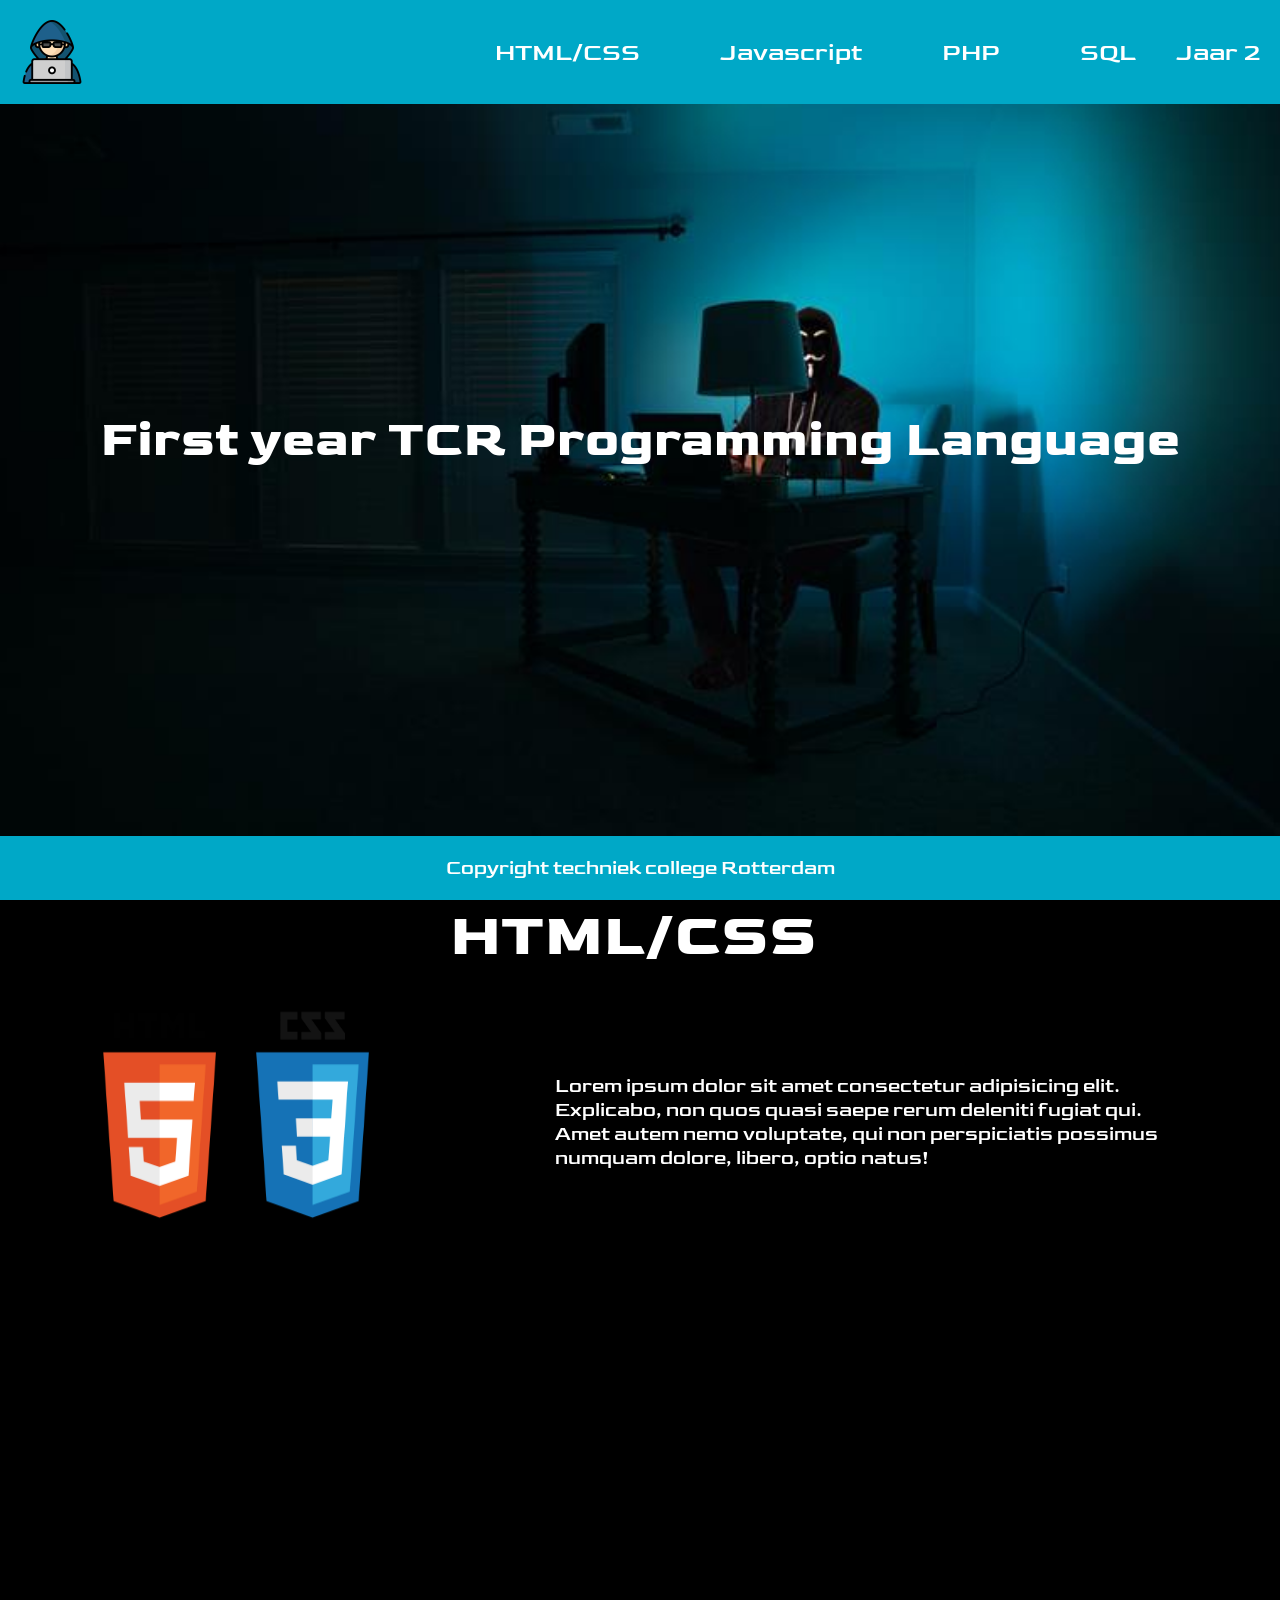
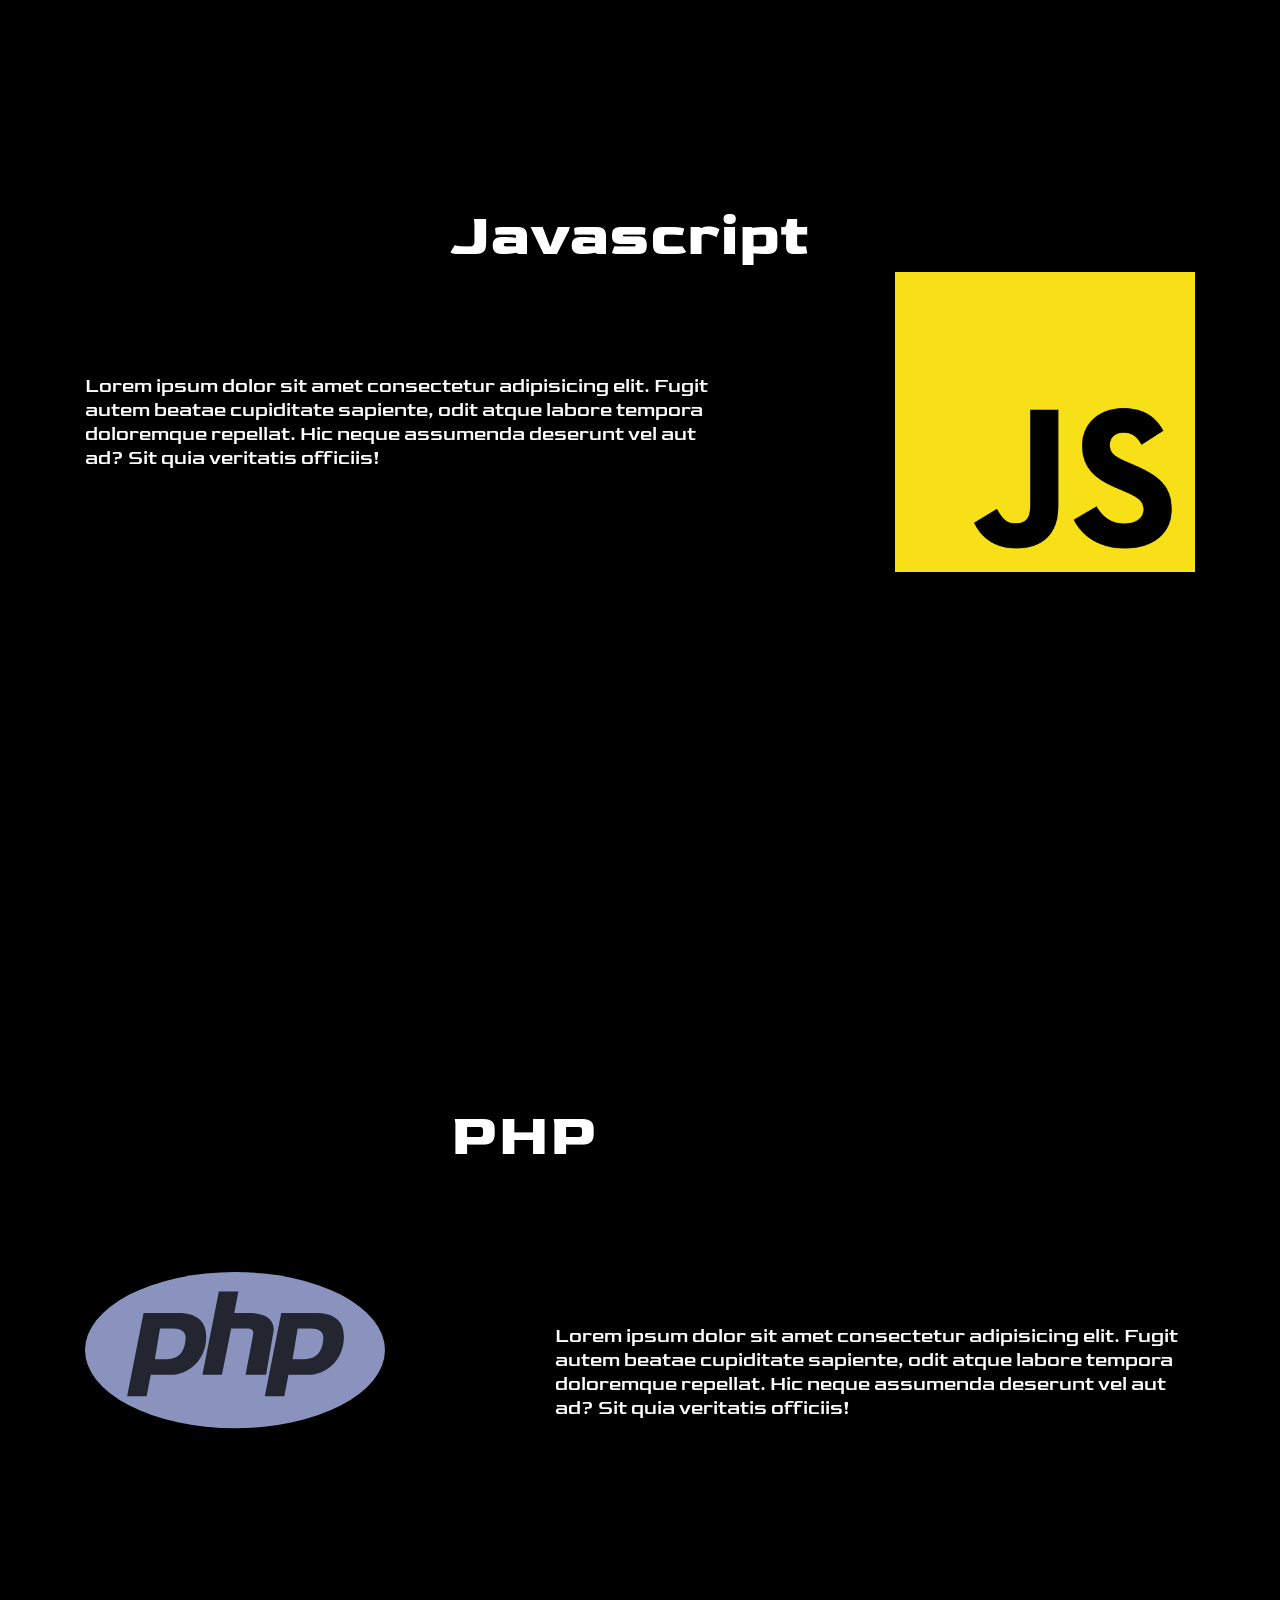
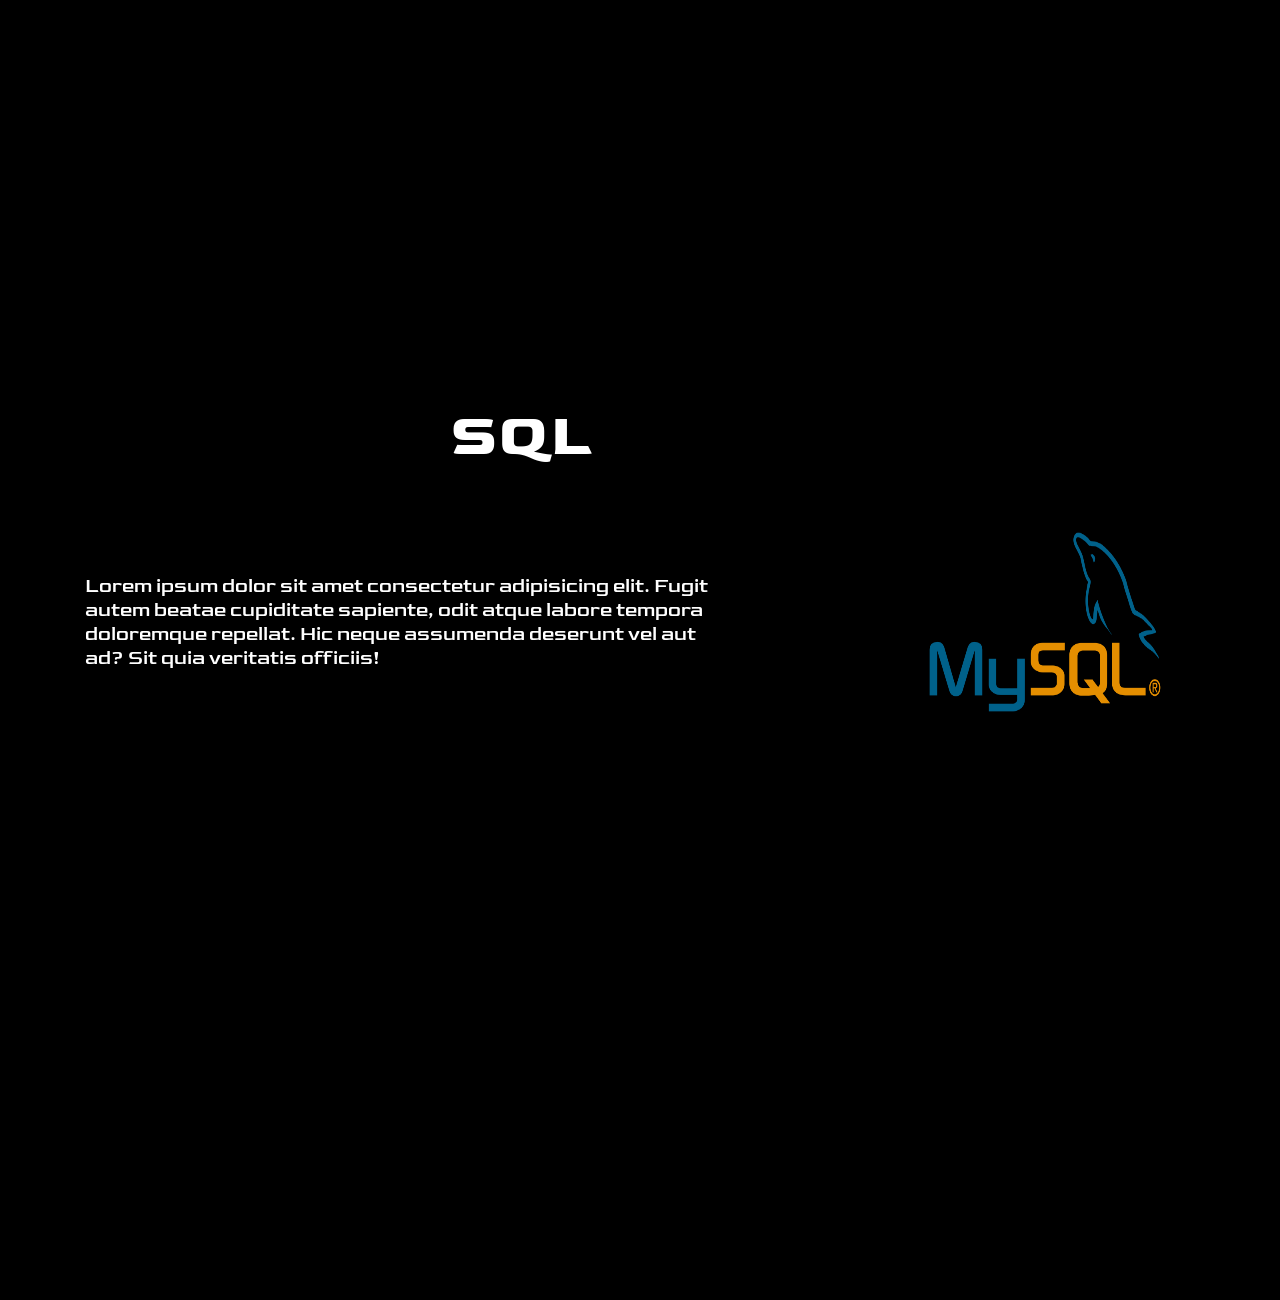
<file: first_year_tcr_exercise/index.html>
<!DOCTYPE html>
<html lang="en">
  <head>
    <meta charset="UTF-8" />
    <meta http-equiv="X-UA-Compatible" content="IE=edge" />
    <meta name="viewport" content="width=device-width, initial-scale=1.0" />
    <link rel="preconnect" href="https://fonts.googleapis.com" />
    <link rel="preconnect" href="https://fonts.gstatic.com" crossorigin />
    <link
      href="https://fonts.googleapis.com/css2?family=Goldman:wght@700&display=swap"
      rel="stylesheet"
    />
    <link rel="stylesheet" href="style.css" />
    <title>Opdracht 3</title>
  </head>

  <nav>
    <img src="./img/hacker.png" id="logo" />
    <ul>
      <li class="li2"><a href="#">HTML/CSS</a></li>
      <li class="li2"><a href="#">Javascript</a></li>
      <li class="li2"><a href="#">PHP</a></li>
      <li class="li2"><a href="#">SQL</a></li>
      <li>
       
        <a href="" class="jaar22">Jaar 2</a>
    
        <ul class="dropdown">
          <li><a href="#">OOP</a></li>
          <li><a href="#">Larevel</a></li>
          <li><a href="#">Testen</a></li>
        </ul>
      </li>
      
  </nav>
  <body>
    <main>
      <header class="header1">
        <h1>First year TCR Programming Language</h1>
      </header>
      <section class="section1">
        <header>
          <h2>HTML/CSS</h2>
        </header>
        <div class="section_flex">
          <img
            src="./img/1_lJ32Bl-lHWmNMUSiSq17gQ.png"
            alt=""
            width="300"
            height="300"
          />
          <p class="pfirst">
            Lorem ipsum dolor sit amet consectetur adipisicing elit. Explicabo,
            non quos quasi saepe rerum deleniti fugiat qui. Amet autem nemo
            voluptate, qui non perspiciatis possimus numquam dolore, libero,
            optio natus!
          </p>
        </div>
      </section>
      <section class="section2">
        <header>
          <h2>Javascript</h2>
        </header>
        <div class="section_flex2">
          <p class="p2">
            Lorem ipsum dolor sit amet consectetur adipisicing elit. Fugit autem
            beatae cupiditate sapiente, odit atque labore tempora doloremque
            repellat. Hic neque assumenda deserunt vel aut ad? Sit quia
            veritatis officiis!
          </p>

          <img
            src="./img/Javascript_Logo.png"
            alt=""
            width="300"
            height="300"
          />
        </div>
      </section>
      <section class="section1">
        <header>
          <h2>PHP</h2>
        </header>
        <div class="section_flex">
          <img
            class="img1"
            src="./img/php.7634d1a3c06643e9394adc4ba35d7d2e.svg"
            alt=""
            width="300"
            height="300"
          />
          <p class="pfirst">
            Lorem ipsum dolor sit amet consectetur adipisicing elit. Fugit autem
            beatae cupiditate sapiente, odit atque labore tempora doloremque
            repellat. Hic neque assumenda deserunt vel aut ad? Sit quia
            veritatis officiis!
          </p>
        </div>
      </section>
      <section class="section2">
        <header>
          <h2>SQL</h2>
        </header>
        <div class="section_flex2">
          <p class="p2">
            Lorem ipsum dolor sit amet consectetur adipisicing elit. Fugit autem
            beatae cupiditate sapiente, odit atque labore tempora doloremque
            repellat. Hic neque assumenda deserunt vel aut ad? Sit quia
            veritatis officiis!
          </p>
          <img src="./img/MySQL-Logo.png" alt="" width="300" height="300" />
        </div>
      </section>
    </main>

    <footer>Copyright techniek college Rotterdam</footer>
  </body>
</html>
</file>
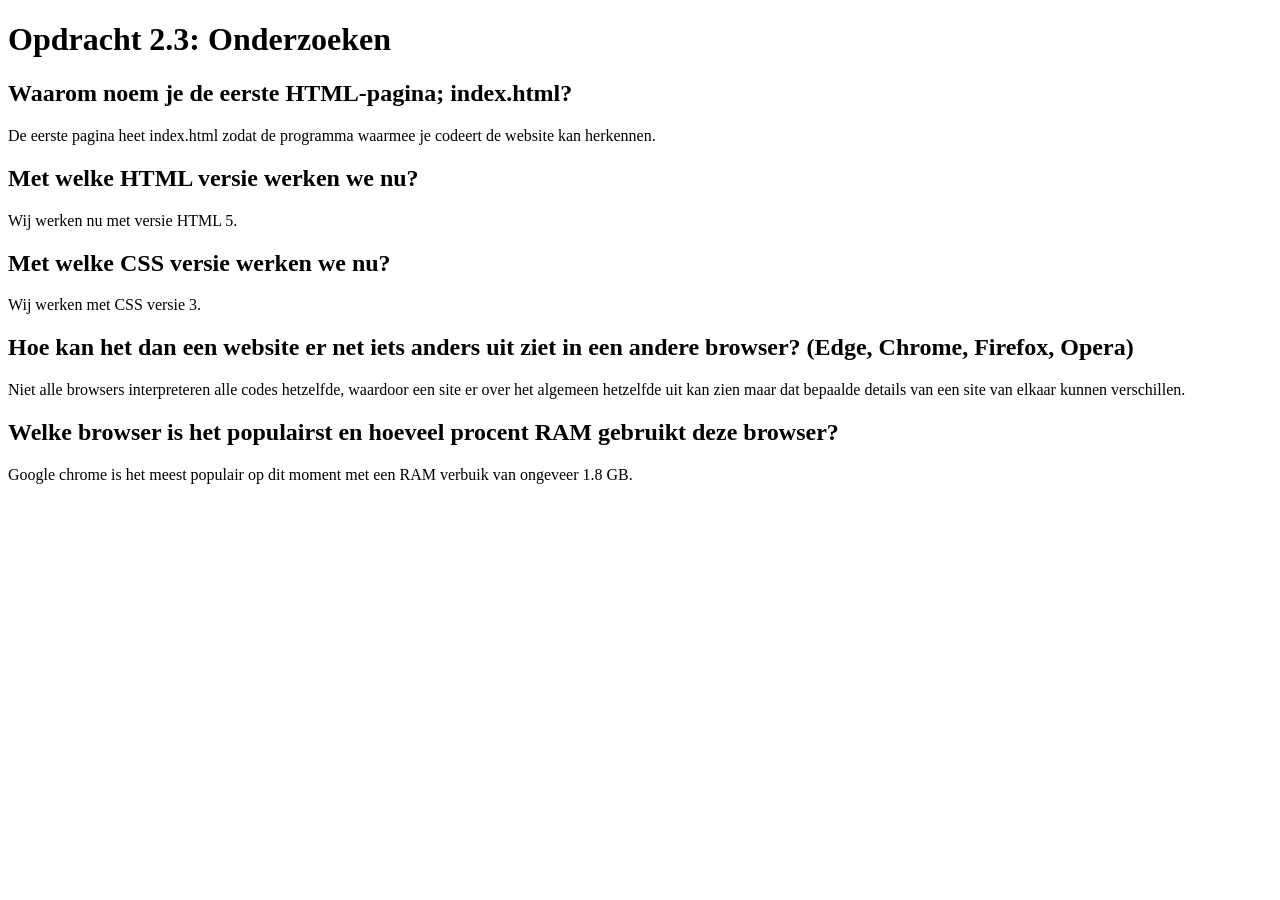
<file: Opdracht_2.3/index.html>
<!DOCTYPE html>
<html lang="en">
  <head>
    <meta charset="UTF-8" />
    <meta http-equiv="X-UA-Compatible" content="IE=edge" />
    <meta name="viewport" content="width=, initial-scale=1.0" />
    <title>Document</title>
  </head>
  <body>
    <h1>Opdracht 2.3: Onderzoeken</h1>
    <h2>Waarom noem je de eerste HTML-pagina; index.html?</h2>
    <p>
      De eerste pagina heet index.html zodat de programma waarmee je codeert de
      website kan herkennen.
    </p>
    <h2>Met welke HTML versie werken we nu?</h2>
    <p>Wij werken nu met versie HTML 5.</p>
    <h2>Met welke CSS versie werken we nu?</h2>
    <p>Wij werken met CSS versie 3.</p>
    <h2>
      Hoe kan het dan een website er net iets anders uit ziet in een andere
      browser? (Edge, Chrome, Firefox, Opera)
    </h2>
    <p>
      Niet alle browsers interpreteren alle codes hetzelfde, waardoor een site
      er over het algemeen hetzelfde uit kan zien maar dat bepaalde details van
      een site van elkaar kunnen verschillen.
    </p>
    <h2>
      Welke browser is het populairst en hoeveel procent RAM gebruikt deze
      browser?
    </h2>
    <p>
      Google chrome is het meest populair op dit moment met een RAM verbuik van
      ongeveer 1.8 GB.
    </p>
  </body>
</html>
</file>
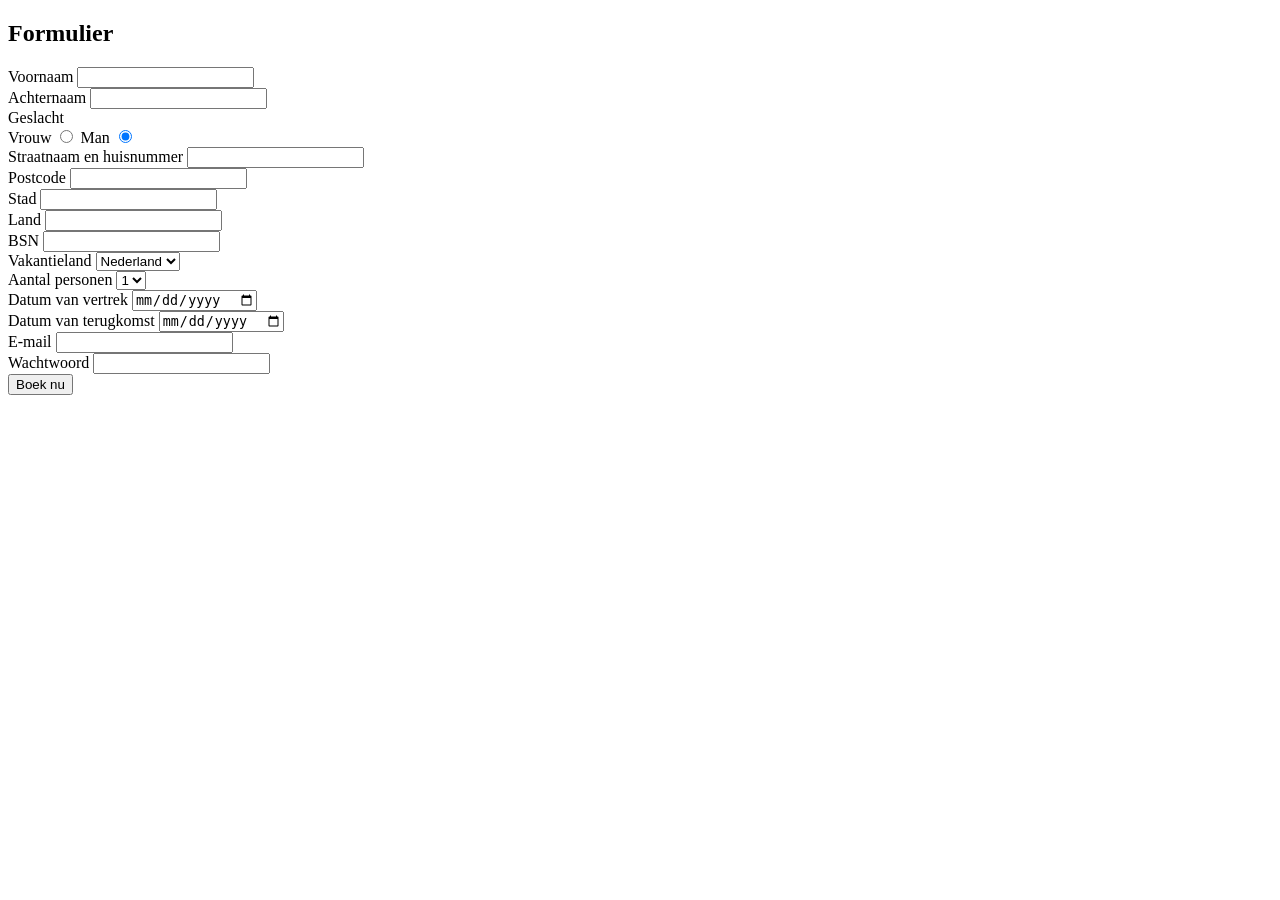
<file: Opdracht_3.2/index.html>
<!DOCTYPE html>
<html lang="en">
  <head>
    <meta charset="UTF-8" />
    <meta http-equiv="X-UA-Compatible" content="IE=edge" />
    <meta name="viewport" content="width=device-width, initial-scale=1.0" />
    <title>Formulier</title>
  </head>
  <body>
    <h2>Formulier</h2>
    <form action="result.html" method="POST">
      <div>
        <label for="firstname">Voornaam</label>
        <input
          type="text"
          name="firstname"
          id="firstname"
          pattern="[A-Za-z]+$"
          required
        />
      </div>

      <div>
        <label for="surename">Achternaam</label>
        <input
          type="text"
          name="surename"
          id="surename"
          pattern="[A-Za-z]+$"
          required
        />
      </div>

      <div>
        <label for="">Geslacht</label>
        <div>
          <label for="female">Vrouw</label>
          <input type="radio" name="gender" id="female" value="female" />
          <label for="male">Man</label>
          <input type="radio" name="gender" id="male" value="male" checked />
        </div>
      </div>

      <div>
        <label for="streetname">Straatnaam en huisnummer</label>
        <input type="text" name="streetname" id="streetname" required />
      </div>

      <div>
        <label for="postcode">Postcode</label>
        <input type="text" name="postcode" id="postcode" required />
      </div>

      <div>
        <label for="city">Stad</label>
        <input type="text" name="city" id="city" />
      </div>

      <div>
        <label for="Country">Land</label>
        <input type="text" name="Country" id="Country" />
      </div>

      <div>
        <label for="BSN-nummer">BSN</label>
        <input type="text" name="BSN-nummer" id="BSN-nummer" maxlength="9" />
      </div>

      <div>
        <label for="Country">Vakantieland</label>
        <select name="Country" id="Country">
          <option value="Country">Nederland</option>
          <option value="Country">Spanje</option>
          <option value="Country">Amerika</option>
          <option value="Country">Frankrijk</option>
          <option value="Country">Portugal</option>
          <option value="Country">Zweden</option>
        </select>
      </div>

      <div>
        <label for="Persons">Aantal personen</label>
        <select name="Persons" id="Persons">
          <option value="Persons">1</option>
          <option value="Persons">2</option>
          <option value="Persons">3</option>
          <option value="Persons">4</option>
        </select>
      </div>

      <div>
        <label for="date">Datum van vertrek</label>
        <input type="date" name="date" id="date" min="2022-09-16" required />
      </div>

      <div>
        <label for="date">Datum van terugkomst</label>
        <input type="date" name="date" id="date" min="2022-09-16" />
      </div>

      <div>
        <label for="Email">E-mail</label>
        <input type="text" />
      </div>

      <div>
        <label for="Password">Wachtwoord</label>
        <input type="Password" name="Password" id="Password" required />
      </div>

      <button type="submit">Boek nu</button>
    </form>
  </body>
</html>
</file>
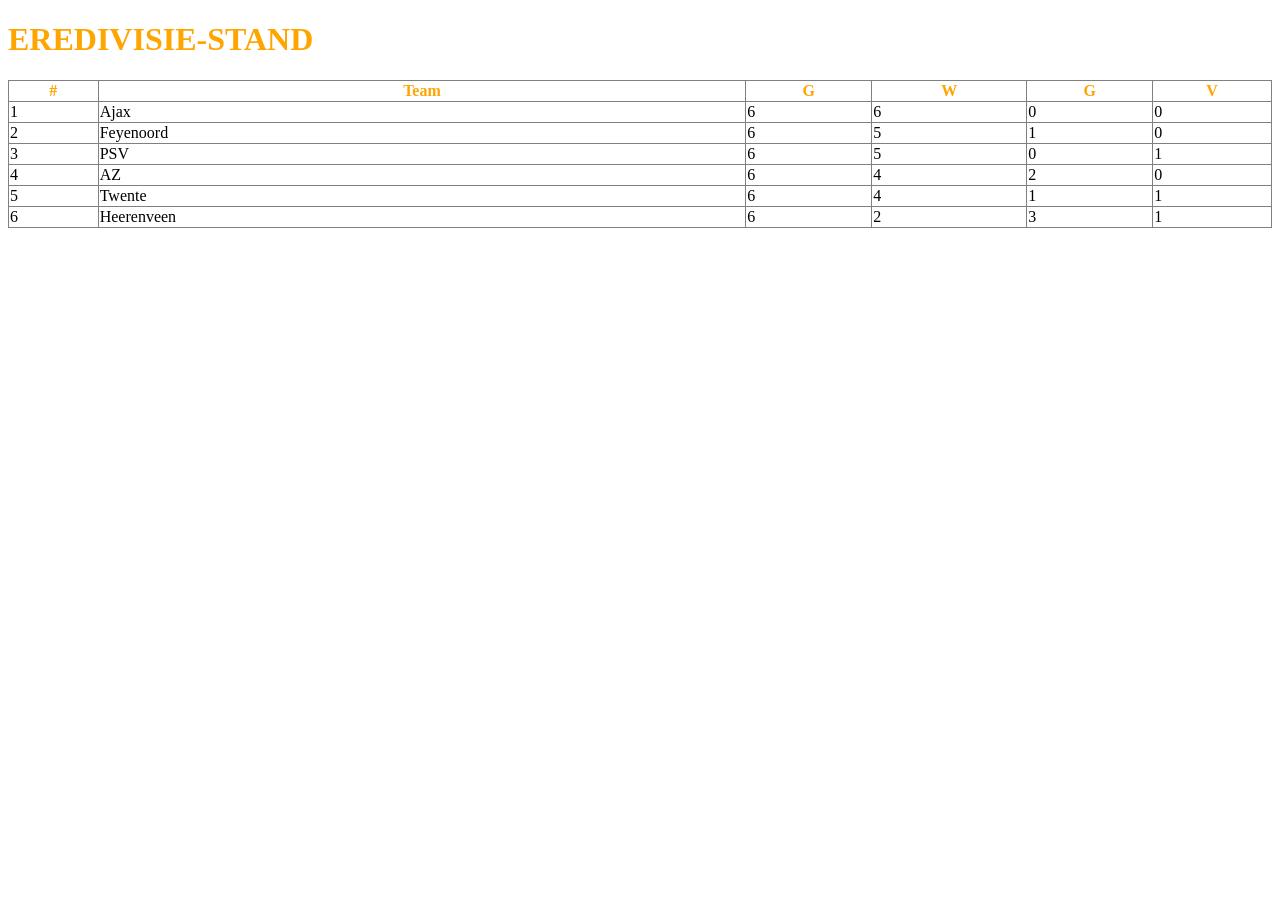
<file: Opdracht_3.3/index.html>
<!DOCTYPE html>
<html lang="en">
  <head>
    <meta charset="UTF-8" />
    <meta http-equiv="X-UA-Compatible" content="IE=edge" />
    <meta name="viewport" content="width=, initial-scale=1.0" />
    <title>Document</title>
    <link rel="stylesheet" href="style.css" />
  </head>
  <body>
    <div>
      <h1>EREDIVISIE-STAND</h1>
    </div>
    <table>
      <thead>
        <tr>
          <th>#</th>
          <th>Team</th>
          <th>G</th>
          <th>W</th>
          <th>G</th>
          <th>V</th>
        </tr>
      </thead>
      <tbody>
        <tr>
          <td>1</td>
          <td>Ajax</td>
          <td>6</td>
          <td>6</td>
          <td>0</td>
          <td>0</td>
        </tr>

        <tr>
          <td>2</td>
          <td>Feyenoord</td>
          <td>6</td>
          <td>5</td>
          <td>1</td>
          <td>0</td>
        </tr>
        <tr>
          <td>3</td>
          <td>PSV</td>
          <td>6</td>
          <td>5</td>
          <td>0</td>
          <td>1</td>
        </tr>
        <tr>
            <td>4</td>
            <td>AZ</td>
            <td>6</td>
            <td>4</td>
            <td>2</td>
            <td>0</td>
          </tr>
          <tr>
            <td>5</td>
            <td>Twente</td>
            <td>6</td>
            <td>4</td>
            <td>1</td>
            <td>1</td>
          </tr>
          <tr>
            <td>6</td>
            <td>Heerenveen</td>
            <td>6</td>
            <td>2</td>
            <td>3</td>
            <td>1</td>
          </tr>
      </tbody>
    </table>
  </body>
</html>
</file>
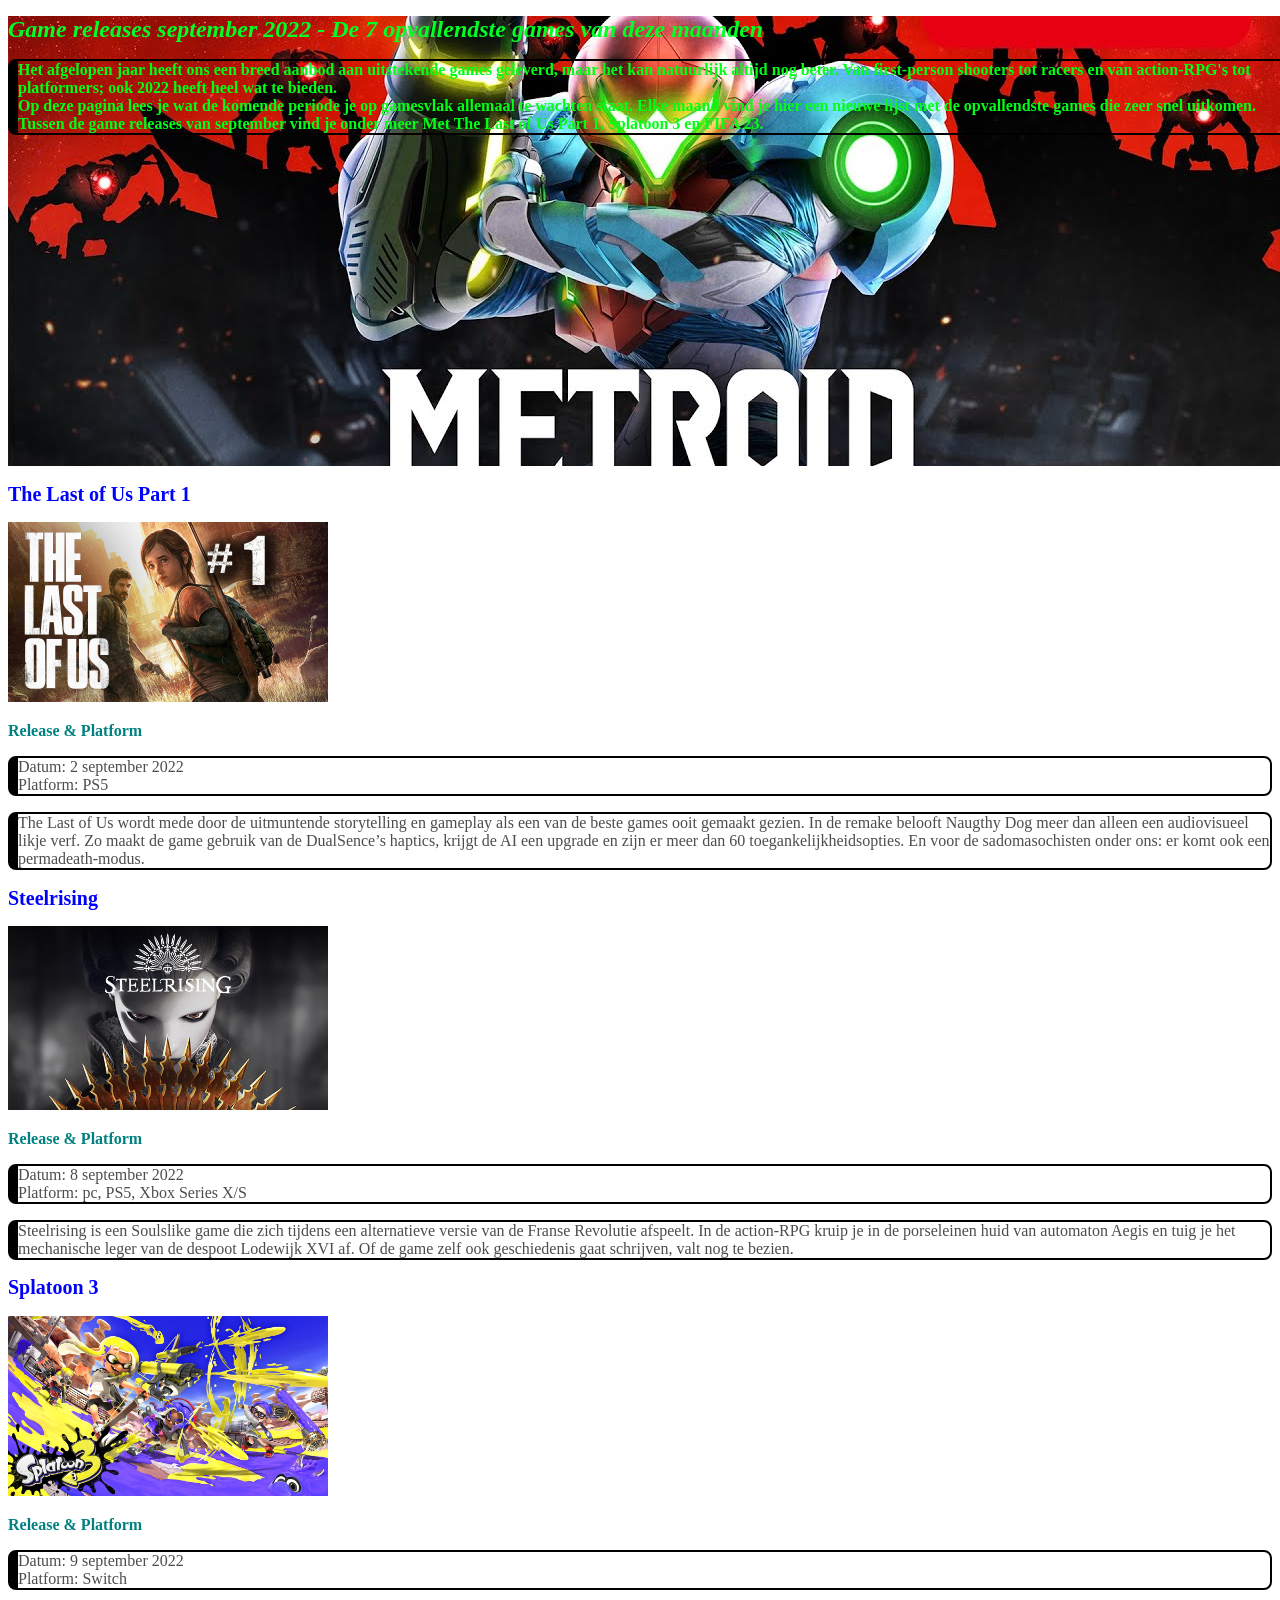
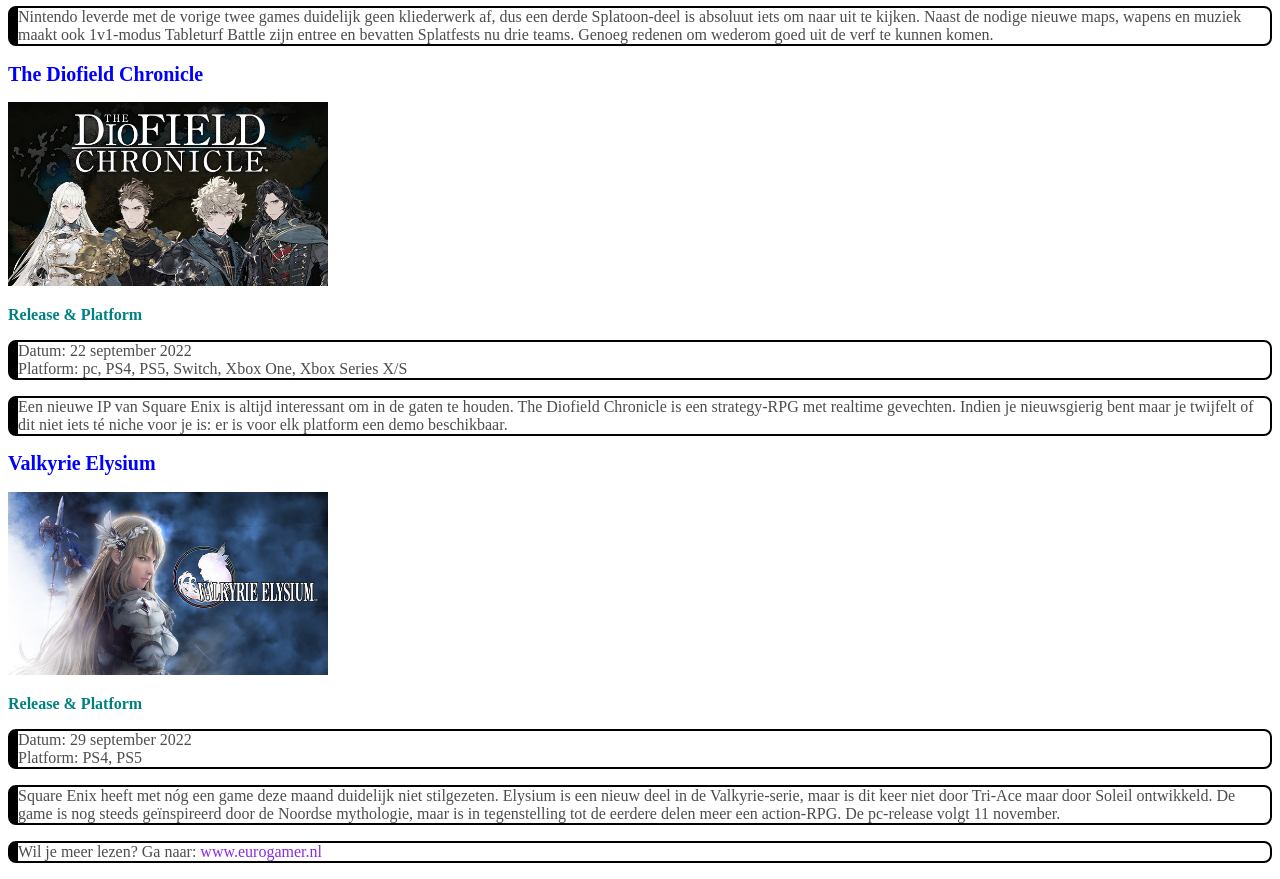
<file: opdracht_4.1/index.html>
<!DOCTYPE html>
<html lang="en">

<head>
    <meta charset="UTF-8">
    <meta http-equiv="X-UA-Compatible" content="IE=edge">
    <meta name="viewport" content="width=device-width, initial-scale=1.0">
    <title>Opdracht 4.1 - Font & Color</title>
    <link rel="stylesheet" href="style.css">
</head>

<body>
    <main>
        <header>
            <h1>Game releases september 2022 - De 7 opvallendste games van deze maanden</h1>

            <p class="p1">Het afgelopen jaar heeft ons een breed aanbod aan uitstekende games geleverd, maar het kan natuurlijk
                altijd nog beter. Van first-person shooters tot racers en van action-RPG's tot platformers; ook 2022
                heeft heel wat te bieden.
                <br>
                Op deze pagina lees je wat de komende periode je op gamesvlak allemaal te wachten staat. Elke maand vind
                je hier
                een nieuwe lijst met de opvallendste games die zeer snel uitkomen. Tussen de game releases van september
                vind je onder meer Met The Last of Us Part 1, Splatoon 3 en FIFA 23.
            </p>
        </header>
        <section>
            <article>
                <h2>The Last of Us Part 1</h2>
                <img src="./img/lastpart.jpeg" alt="The last part of us part 1">
                <h3>Release & Platform</h3>
                <p>Datum: 2 september 2022 <br>
                    Platform: PS5</p>
                <p>
                    The Last of Us wordt mede door de uitmuntende storytelling en gameplay als een van de beste games
                    ooit
                    gemaakt gezien. In de remake belooft Naugthy Dog meer dan alleen een audiovisueel likje verf. Zo
                    maakt
                    de game
                    gebruik van de DualSence’s haptics, krijgt de AI een upgrade en zijn er meer dan 60
                    toegankelijkheidsopties. En
                    voor de sadomasochisten onder ons: er komt ook een permadeath-modus.
                </p>
            </article>
            <article>
                <h2>Steelrising</h2>
                <img src="./img/steelrising.jpeg" alt="Steelrising">
                <h3>Release & Platform</h3>
                <p>Datum: 8 september 2022 <br>
                    Platform: pc, PS5, Xbox Series X/S</p>
                <p>Steelrising is een Soulslike game die zich tijdens een alternatieve versie van de Franse Revolutie
                    afspeelt. In de action-RPG kruip je in de porseleinen huid van automaton Aegis en tuig je het
                    mechanische leger van
                    de despoot Lodewijk XVI af. Of de game zelf ook geschiedenis gaat schrijven, valt nog te bezien.</p>
            </article>
            <article>
                <h2>Splatoon 3</h2>
                <img src="./img/platoon3.avif" alt="Splatoon 3">
                <h3>Release & Platform</h3>
                <p>Datum: 9 september 2022 <br>
                    Platform: Switch</p>
                <p> Nintendo leverde met de vorige twee games duidelijk geen kliederwerk af, dus een derde Splatoon-deel
                    is
                    absoluut iets om naar uit te kijken. Naast de nodige nieuwe maps, wapens en muziek maakt ook
                    1v1-modus
                    Tableturf
                    Battle zijn entree en bevatten Splatfests nu drie teams. Genoeg redenen om wederom goed uit de verf
                    te
                    kunnen komen.
                </p>
            </article>
            <article>
                <h2>The Diofield Chronicle</h2>
                <img src="./img/diofield.jpeg" alt="The Diofield Chronicle">
                <h3>Release & Platform</h3>
                <p>Datum: 22 september 2022 <br>
                    Platform: pc, PS4, PS5, Switch, Xbox One, Xbox Series X/S</p>
                <p>Een nieuwe IP van Square Enix is altijd interessant om in de gaten te houden. The Diofield Chronicle
                    is
                    een strategy-RPG met realtime gevechten. Indien je nieuwsgierig bent maar je twijfelt of dit niet
                    iets
                    té
                    niche voor je is: er is voor elk platform een demo beschikbaar.</p>
            </article>
            <article>
                <h2>Valkyrie Elysium</h2>
                <img src="./img/valkyrie.jpeg" alt="Valkyrie Elysium">
                <h3>Release & Platform</h3>
                <p>Datum: 29 september 2022 <br>
                    Platform: PS4, PS5</p>
                <p>Square Enix heeft met nóg een game deze maand duidelijk niet stilgezeten. Elysium is een nieuw deel
                    in de
                    Valkyrie-serie, maar is dit keer niet door Tri-Ace maar door Soleil ontwikkeld. De game is nog
                    steeds
                    geïnspireerd door de Noordse mythologie, maar is in tegenstelling tot de eerdere delen meer een
                    action-RPG.
                    De pc-release volgt 11 november.</p>
            </article>

            <p>Wil je meer lezen? Ga naar:
                <a href="https://www.eurogamer.nl/game-releases-de-opvallendste-games-van-deze-maand">www.eurogamer.nl</a>
            </p>
        </section>

    </main>

</body>

</html>
</file>
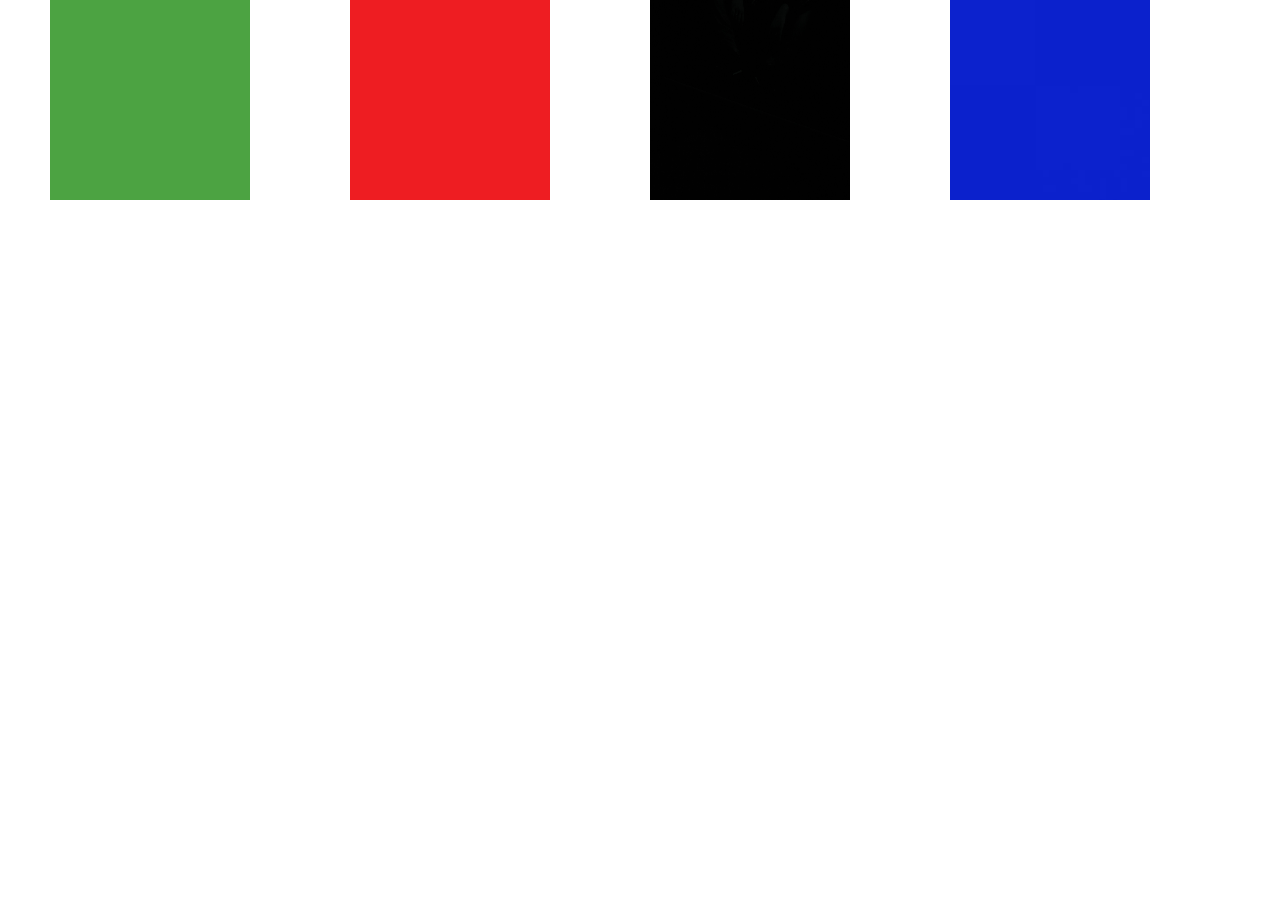
<file: opdracht_6.2/index.html>
<!DOCTYPE html>
<html lang="en">
  <head>
    <meta charset="UTF-8" />
    <meta http-equiv="X-UA-Compatible" content="IE=edge" />
    <meta name="viewport" content="width=device-width, initial-scale=1.0" />
    <title>Document</title>
    <link rel="stylesheet" href="style.css" />
  </head>
  <body>
    <div class="container">
      <img src="./img/blauwbox.jpeg" alt="" width="200" height="200" />
      <img src="./img/zwartbox.jpeg" alt="" width="200" height="200" />
      <img src="./img/roodbox.jpeg" alt="" width="200" height="200" />
      <img src="./img/groenbox.jpeg" alt="" width="200" height="200" />
    </div>
  </body>
</html>
</file>
<file: first_year_tcr_exercise/style.css>
* {
  margin: 0;
  padding: 0;
  box-sizing: border-box;
}
html {
  font-size: 62.5%;
}
body {
  font-family: "Goldman", cursive;
}
.header1 {
  display: flex;
  justify-content: center;
  align-items: center;
  width: 100vw;
  height: 100vh;
  background-image: url(./img/hacker22.jpg);
  background-repeat: no-repeat;
  background-position: center;
  background-size: cover;
}
h1 {
  color: white;
  font-size: 5rem;
  padding-bottom: 2rem;
}
h2 {
  margin-left: 45rem;
  color: white;
}
nav {
  display: flex;
  width: 100%;
  padding: 2rem;
  min-height: 10vh;
  align-items: center;
  flex-wrap: wrap;
  margin: auto;
  background: #00a8c7;
  justify-content: space-between;
  position: fixed;
}
nav ul {
  display: flex;
  align-items: center;
  list-style-type: none;
}
nav li {
  font-size: 2.5rem;
}
.li2 {
  padding: 0 4rem 0 4rem;
}
nav a {
  color: white;
  text-decoration: none;
}
nav img {
  width: 5vw;
}

p {
  color: white;
}

body {
  background-color: black;
}
footer {
  background-color: #00a8c7;
  color: white;
  text-align: center;
  font-size: 2rem;
  width: 100vw;
  position: fixed;
  margin-top: 2rem;
  bottom: 0;
  left: 0;
  padding: 2rem;
}
section {
  height: 100vh;
}
p {
  font-size: 2rem;
}
h2 {
  font-size: 6rem;
  font-weight: bold;
}

p {
  width: 50vw;
}
.section_flex {
  display: flex;
  justify-content: space-around;
  width: 100vw;
}

.pfirst {
  display: flex;
  align-items: center;
}
.img1 {
  margin-top: 10rem;
}

.section_flex2 {
  display: flex;
  justify-content: space-around;
  width: 100vw;
}

.p2 {
  display: flex;
  align-items: center;
}

.dropdown {
  width: 14rem;
  background-color: white;
  position: absolute;
  z-index: 999;
  display: none;
  padding: 1rem;
}

ul .dropdown {
  padding: 0;
}

ul li:hover ul.dropdown {
  display: block;
}

li .dropdown a {
  color: #00a8c7;
}

.dropdown li:hover {
  background-color: #e9e9e9;
}
.jaar22:hover{
  background-color: white;
 color: #00a8c7;
}
</file>
<file: Opdracht_3.3/style.css>
thead{color: orange;}
h1{color: orange;}

table{
    border-collapse: collapse;
    width:100%;
}


th, td{
        border: 1px solid grey;
 }
</file>
<file: opdracht_4.1/style.css>
h1 {
  font-size: 24px;
  font-weight: bold;
  color: #00ff26;
  font-style: italic;
}
header {
  width: 100vw;
  height: 50vh;
  background-image: url("./img/metroid.jpeg");
  background-repeat: no-repeat;
  background-position: center;
  background-size: cover;
}
h2 {
  font-size: 20px;
  color: #0000ff;
  font-weight: bold;
}
h3 {
  font-size: 16px;
  color: teal;
  font-weight: bold;
}
p {
  color: #4d4d4d;
}
p {
  border-style: solid;
  border-width: 2px;
  border-color: black;
  border-radius: 8px;
  border-left: 10px solid black
}
.p1 {
  font-weight: bold;
  color: #00ff15;
}
a {
  color: #8a2be2;
  text-decoration: none;
}
img {
  width: 25vw;
}
</file>
<file: opdracht_6.2/style.css>
* {
  margin: 0;
  padding: 0;
  box-sizing: border-box;
}
html {
  font-size: 62.5%;
}

.container {
  display: flex;
  flex-direction: row-reverse;
  justify-content: space-around;
  width: 1200px;
}
</file>
